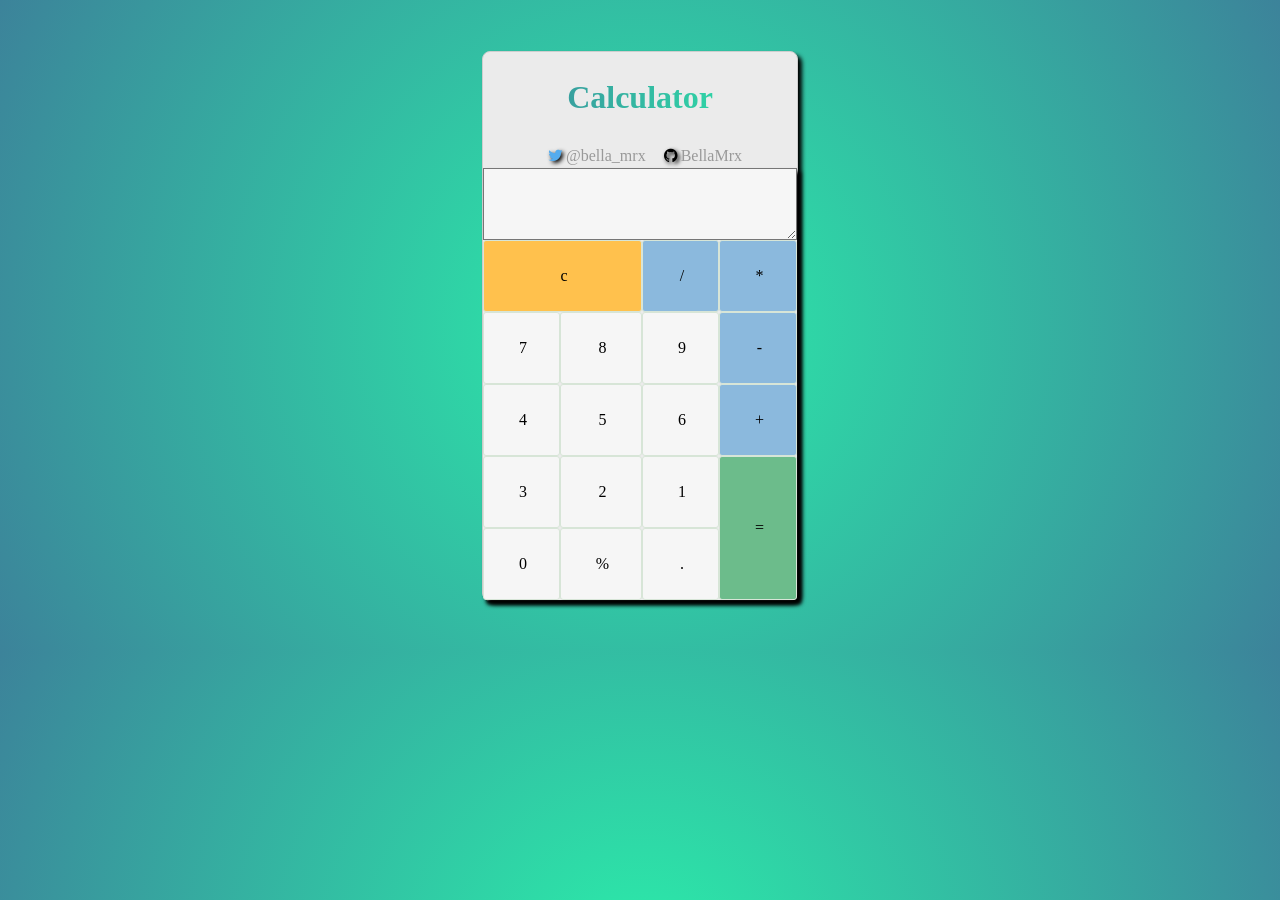
<file: index.html>
<!DOCTYPE html>
<html>
<head>
    <meta charset="UTF-8">
    <meta name="viewport" content="width=device-width, initial-scale=1.0">
    <link rel="stylesheet" href="https://cdnjs.cloudflare.com/ajax/libs/font-awesome/4.7.0/css/font-awesome.min.css">
    <link rel="stylesheet" href="styles/style.css">
    <title>Calculator</title>
</head>
<body>
    <div class="col-3">
        <section class="container">
            <header>
                <h1>Calculator</h1>
                <a href="https://twitter.com/bella_mrx" class="fa fa-twitter"><span class="link">@bella_mrx</span></a>
                <a href="https://github.com/BellaMrx" class="fa fa-github"><span class="link">BellaMrx</span></a>
            </header>
            <form class="calculator" name="calc">
		        <textarea class="value" name="txt" readonly="" rows="2" cols="30" wrap="hard" maxlength="10"></textarea>
		        <span class="num clear" onclick="document.calc.txt.value =''">c</span>
		        <span class="num sign" onclick="document.calc.txt.value +='/'">/</span>
		        <span class="num sign" onclick="document.calc.txt.value +='*'">*</span>
		        <span class="num" onclick="document.calc.txt.value +='7'">7</span>
		        <span class="num" onclick="document.calc.txt.value +='8'">8</span>
		        <span class="num" onclick="document.calc.txt.value +='9'">9</span>
		        <span class="num sign" onclick="document.calc.txt.value +='-'">-</span>
		        <span class="num" onclick="document.calc.txt.value +='4'">4</span>
		        <span class="num" onclick="document.calc.txt.value +='5'">5</span>
		        <span class="num" onclick="document.calc.txt.value +='6'">6</span>
		        <span class="num sign" onclick="document.calc.txt.value +='+'">+</span>
		        <span class="num" onclick="document.calc.txt.value +='3'">3</span>
		        <span class="num" onclick="document.calc.txt.value +='2'">2</span>
		        <span class="num" onclick="document.calc.txt.value +='1'">1</span>
		        <span class="num equal" onclick="document.calc.txt.value = eval(calc.txt.value)">=</span>
		        <span class="num" onclick="document.calc.txt.value +='0'">0</span>
		        <span class="num" onclick="document.calc.txt.value +='/100'">%</span>
		        <span class="num" onclick="document.calc.txt.value +='.'">.</span>
		    </form>	
        </section>
    </div>
</body>
</html>
</file>
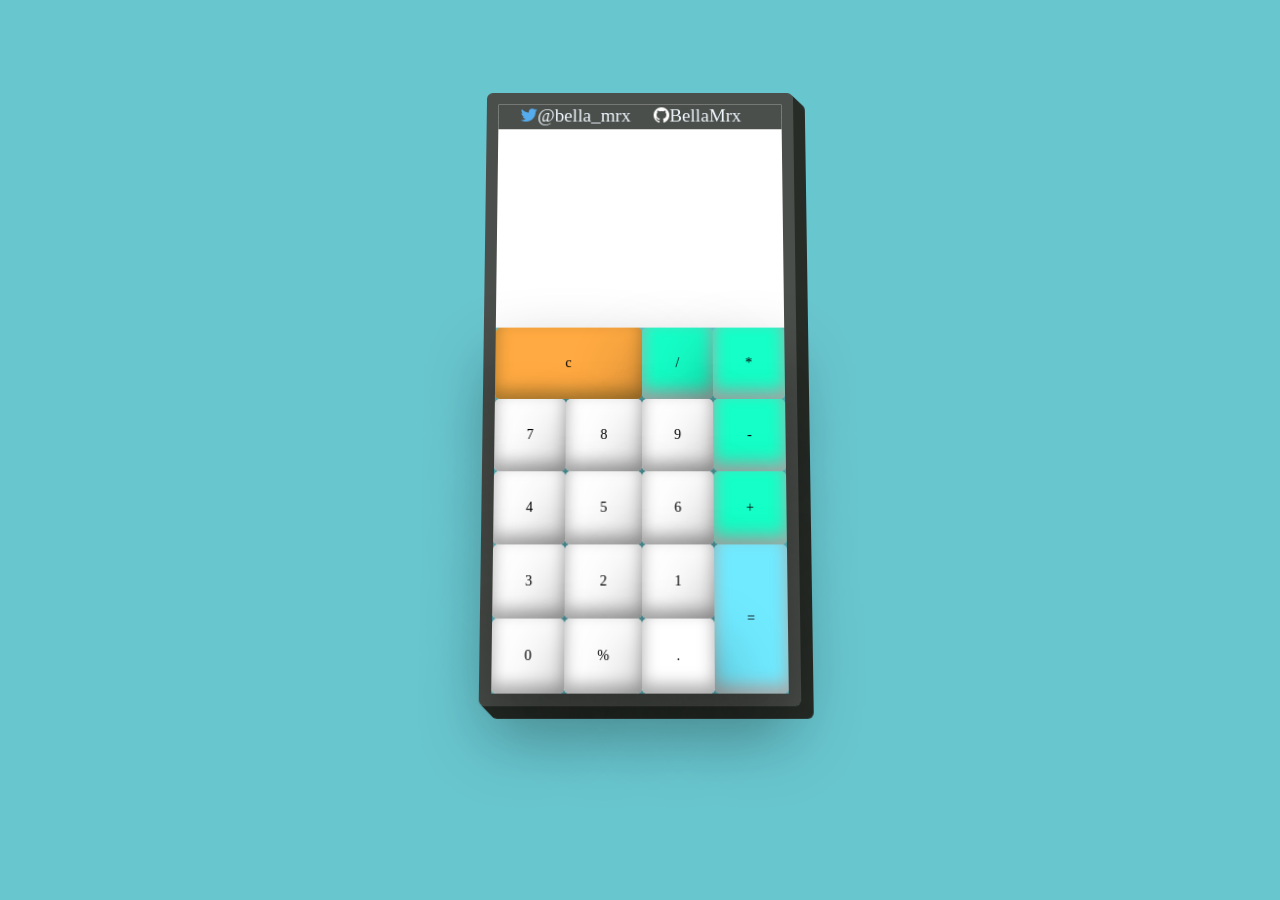
<file: Another_Simple_Calculator/index.html>
<!doctype html>
<html>
	<head>
	  <meta charset="UTF-8">
	  <meta name="viewport" content="width=device-width, initial-scale=1.0">
	  <meta name="google" content="notranslate">
	  <link rel="stylesheet" type="text/css" href="https://maxcdn.bootstrapcdn.com/bootstrap/3.4.1/css/bootstrap.min.css">
	  <link rel="stylesheet" href="https://cdnjs.cloudflare.com/ajax/libs/font-awesome/4.7.0/css/font-awesome.min.css">
	  <link rel="stylesheet" type="text/css" href="style.css">
	  <title>Calculator</title>
	</head>
	<body>
	  <div class="container">
		<form class="calculator" name="calc">
		  <div class="contact">
			<a href="https://twitter.com/bella_mrx" class="fa fa-twitter"><p class="link">@bella_mrx</p></a>
			<a href="https://github.com/BellaMrx" class="fa fa-github"><p class="link">BellaMrx</p></a>
		  </div>
		  <textarea class="value" name="txt" readonly="" rows="6" cols="35"></textarea>
		  <span class="num clear" onclick="document.calc.txt.value =''">c</span>
		  <span class="num sign" onclick="document.calc.txt.value +='/'">/</span>
		  <span class="num sign" onclick="document.calc.txt.value +='*'">*</span>
		  <span class="num" onclick="document.calc.txt.value +='7'">7</span>
		  <span class="num" onclick="document.calc.txt.value +='8'">8</span>
		  <span class="num" onclick="document.calc.txt.value +='9'">9</span>
		  <span class="num sign" onclick="document.calc.txt.value +='-'">-</span>
		  <span class="num" onclick="document.calc.txt.value +='4'">4</span>
		  <span class="num" onclick="document.calc.txt.value +='5'">5</span>
		  <span class="num" onclick="document.calc.txt.value +='6'">6</span>
		  <span class="num sign" onclick="document.calc.txt.value +='+'">+</span>
		  <span class="num" onclick="document.calc.txt.value +='3'">3</span>
		  <span class="num" onclick="document.calc.txt.value +='2'">2</span>
		  <span class="num" onclick="document.calc.txt.value +='1'">1</span>
		  <span class="num equal" onclick="document.calc.txt.value = eval(calc.txt.value)">=</span>
		  <span class="num" onclick="document.calc.txt.value +='0'">0</span>
		  <span class="num" onclick="document.calc.txt.value +='/100'">%</span>
		  <span class="num" onclick="document.calc.txt.value +='.'">.</span>
		</form>	
	  </div>
	</body>
</html>
</file>
<file: styles/style.css>
* {
    box-sizing: border-box;
}

body {
    background-image: radial-gradient(circle, #2beeaa, #3c839a);
}

.col-3 {
    background-color: #ebebeb;
    border: 1px solid #cecece;
    border-radius: 8px;
    box-shadow: 4px 4px 4px #000;
    margin: 4vw auto;
}

header {
    text-align: center;
}

h1 {
    font-size: 2rem;
    background-image: linear-gradient(to left, #2beeaa, #3c839a);
    color: transparent;
    background-clip: text;
    -webkit-background-clip: text;
}



.calculator {
	position: relative;
	display: grid;
	cursor: pointer;
    box-shadow: 4px 4px 4px #000;
}

textarea {
	resize: vertical;
    min-height: 8vh;
    padding: 0.2em 1em;
    color: #000;
    background-color: #f6f6f6;
}

.calculator .value {
	grid-column: span 4;
	text-align: right;
	outline: none;
	font-size: 1rem;
}

.calculator span {
	display: grid;
	height: 8vh;
	color: #000;
	place-items: center;
    border: 1px solid #d7e5d7;
	border-radius: 3px;
	background: #f6f6f6;

}

.calculator span:hover {
	background: #e6e6e6;
}

.calculator span:active {
	color: #000;
	background: #d6d6d6;
}

.calculator span.clear {
	grid-column: span 2;
	background: #ffc14d;

}

.calculator span.clear:hover {
	background: #ffbb3d;
}

.calculator span.clear:active {
	background: #ffc14d;
}

.calculator span.sign {
	background: #8bb9dd;
}

.calculator span.sign:hover {
	background: #75acd7;
}

.calculator span.sign:active {
	background: #8bb9dd;
}

.calculator span.equal {
	grid-row: span 2;
	height: auto;
	background: #6cbc8b;
}

.calculator span.equal:hover {
	background: #53b178;
}

.calculator span.equal:active {
	background: #6cbc8b;
}



/* for Twitter, GitHub icon */
.link {
    font-size: 1rem;
}

.fa {
	padding-left: 10px;
    font-size: 1rem;
	text-decoration: none;
	margin: 5px 2px;
}

.fa:hover {
    opacity: 0.7;
	text-decoration: none;
}

.fa-twitter {
	color: #55ACEE;
    text-shadow: 2px 2px 4px #000;
}

.fa-github {
	color: #000000;
    text-shadow: 2px 2px 4px #000;
}

span {
    text-shadow: none;
    color: #999999;
    padding-left: 3px;
}


/* Some media queries for responsiveness */
/* For desktop: */
.col-1 {width: 8.33%;}
.col-2 {width: 16.66%;}
.col-3 {width: 25%;}
.col-4 {width: 33.33%;}
.col-5 {width: 41.66%;}
.col-6 {width: 50%;}
.col-7 {width: 58.33%;}
.col-8 {width: 66.66%;}
.col-9 {width: 75%;}
.col-10 {width: 83.33%;}
.col-11 {width: 91.66%;}
.col-12 {width: 100%;}

@media only screen and (max-width: 768px) {
  /* For mobile phones: */
  [class*="col-"] {
    width: 90%;
  }

  .link {
    font-size: 1rem;
  }

  .fa {
	font-size: 1rem;
  }

  .choice {
    font-size: 1rem;
  } 
}
</file>
<file: Another_Simple_Calculator/style.css>
* {
	box-sizing: border-box;
}

body {
	display: flex;
	justify-content: center;
	font-family: Georgia, serif;
	background-color: #68c6cf;
}

.container {
	width:30vw;
	perspective: 1000px;
	position: relative;
	margin-top: 5vw;
}

.calculator {
	margin: 1rem;
	position: relative;
	display: grid;
	cursor: pointer;
	border: 12px solid #4b4f4b;
	border-radius: 6px;
	box-shadow: 1px 1px #272c27, 2px 2px #272c27, 3px 3px #272c27, 4px 4px #272c27, 5px 5px #272c27, 6px 6px #272c27, 7px 7px #272c27, 8px 8px #272c27, 9px 9px #272c27, 10px 10px #272c27, 11px 11px #272c27, 12px 12px #272c27;
	margin: 20px;
	transform: rotateX(5deg);
}

textarea {
	resize: none;
}

.calculator .value {
	grid-column: span 4;
	text-align: right;
	border: none;
	outline: none;
	padding: 30px;
	font-size: 2rem;
}

.calculator span {
	display: grid;
	width: 100%;
	height: 8vh;
	color: #000;
	place-items: center;
	border-radius: 5px;
	background: #fff;
	box-shadow: 0 35px 68px 0 rgba(5,5,5,0.42), inset 0 -8px 16px 0 darkgray;
}

.calculator span:active {
	color: #fff;
	background: #818181;
	box-shadow: 0 35px 68px 0 #818181, inset 0 -8px 16px 0 #fff;
}

.calculator span.clear {
	grid-column: span 2;
	width: 100%;
	background: #ffaa42;
	box-shadow: 0 35px 68px 0 rgba(5,5,5,0.42), inset 0 -8px 16px 0 #9e7129da;
}

.calculator span.clear:active {
	color: #fff;
	background: #ffb742da;
	box-shadow: 0 35px 68px 0 #ffb742da, inset 0 -8px 16px 0 #bdb5b5;
}

.calculator span.sign {
	background: #15ffc8;
	box-shadow: 0 35px 68px 0 rgba(5,5,5,0.42), inset 0 -8px 16px 0 darkgray;
}

.calculator span.sign:active {
	color: #fff;
	background: #15ffc86f;
	box-shadow: 0 35px 68px 0 #15ffc86f, inset 0 -8px 16px 0 #bdb5b5;
}

.calculator span.equal {
	grid-row: span 2;
	height: auto;
	background: #70eaff;
	box-shadow: 0 35px 68px 0 rgba(5,5,5,0.42), inset 0 -8px 16px 0 darkgray;;
}

.calculator span.equal:active {
	color: #fff;
	background: #70d9ff96;
	box-shadow: 0 35px 68px 0 #70d9ff96, inset 0 -8px 16px 0 darkgray;
}


.contact {
	position: absolute;
	background-color: #4b4f4b;
	width: 100%;
	border: 2px solid #4b4f4b;
}

.link {
	font-size: 1.5vw;
	margin: 0 0 0 0.1px; 
}

/* for Twitter, GitHub icon */
.fa {
	font-size: 1.5vw;
	text-decoration: none;
	margin: 0 0 0 20px;
}

.fa:hover {
	opacity: 0.7;
	text-decoration: none;
}

.fa-twitter {
	color: #55ACEE;
}

.fa-github {
	color: #fff;
}

p {
	color: aliceblue;
	display: inline-block;
}


@media only screen and (max-width: 900px) {
	#link {
		font-size: 4vw;
	}
	
	/* for Twitter, GitHub icon */
	.fa {
		font-size: 4vw;
		text-decoration: none;
	}

	.container {
		width: auto;
		margin-top: 10vw;
	}
}
</file>
